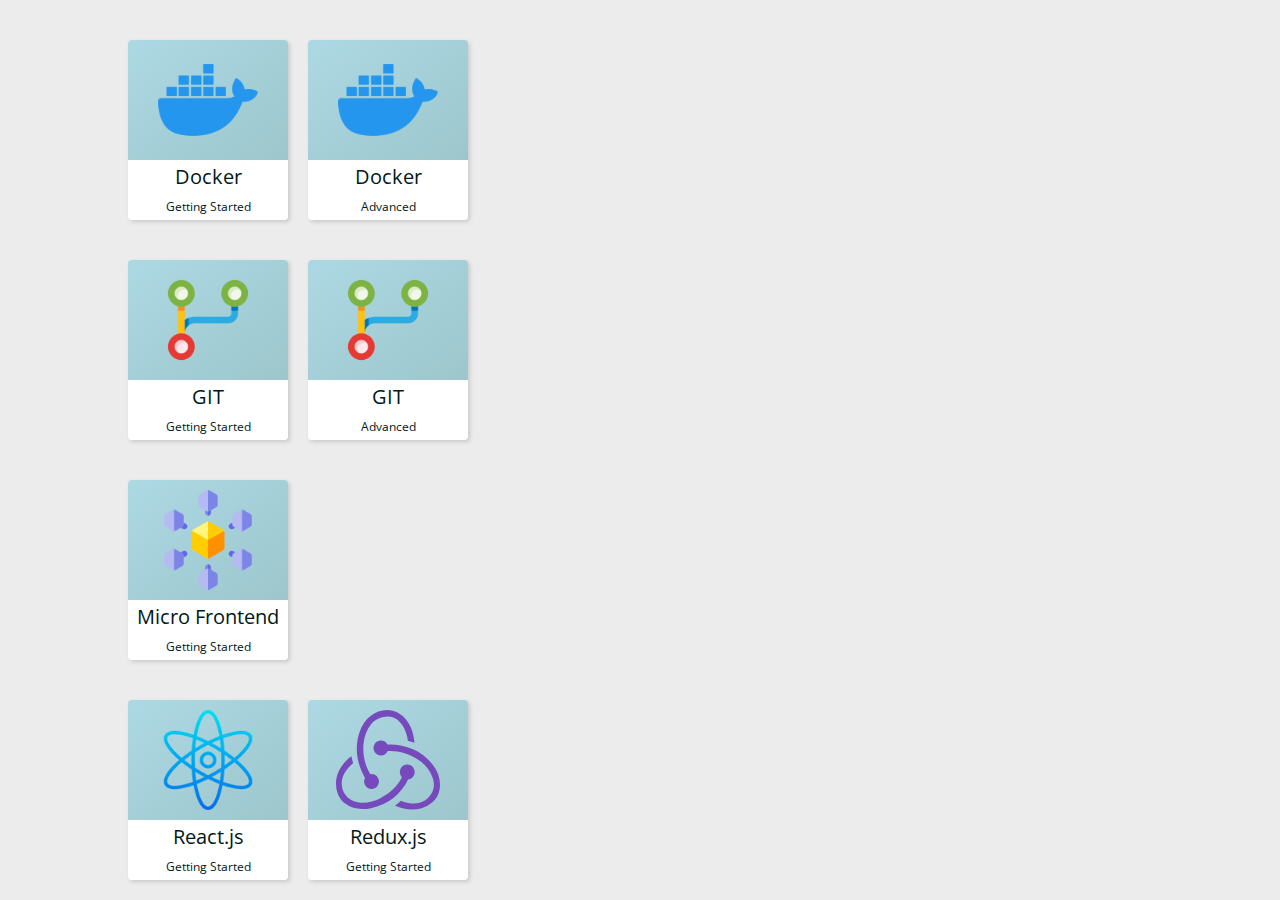
<file: index.html>
<!DOCTYPE html>
<html lang="en">

<head>
  <meta charset="UTF-8" />
  <meta http-equiv="X-UA-Compatible" content="IE=edge" />
  <meta name="viewport" content="width=device-width, initial-scale=1.0" />
  <title>PPT's</title>
  <link rel="stylesheet" href="style.css" />
</head>

<body>
  <!-- https://codepen.io/brill28/pen/gmwmyd -->
  <div class="container">
    <a class="tile job" href="./docker/index.html">
      <div class="header">
        <div class="count"><img src="./techs/docker.png" alt="" srcset="" height="100"></div>
      </div>
      <div class="body">
        <div class="title">Docker<br>
          <small>Getting Started</small>
        </div>
      </div>
    </a>
    <div class="tile job">
      <div class="header">
        <div class="count"><img src="./techs/docker.png" alt="" srcset="" height="100"></div>
      </div>
      <div class="body">
        <div class="title">Docker<br>
          <small>Advanced</small>
        </div>
      </div>
    </div>
  </div>
  <div class="container">
    <a class="tile job" href="./git/index.html">
      <div class="header">
        <div class="count"><img src="./techs/merge.png" alt="" srcset="" height="100"></div>
      </div>
      <div class="body">
        <div class="title">GIT<br>
          <small>Getting Started</small>
        </div>
      </div>
    </a>

    <a class="tile job" href="./git/index.html">
      <div class="header">
        <div class="count"><img src="./techs/merge.png" alt="" srcset="" height="100"></div>
      </div>
      <div class="body">
        <div class="title">GIT<br>
          <small>Advanced</small>
        </div>
      </div>
    </a>
  </div>

  <div class="container">
    <a class="tile job" href="https://jangirsumit.github.io/micro-frontend-intro/">
      <div class="header">
        <div class="count"><img src="./techs/microservice.png" alt="" srcset="" height="100"></div>
      </div>
      <div class="body">
        <div class="title">Micro Frontend<br>
          <small>Getting Started</small>
        </div>
      </div>
    </a>
  </div>

  <div class="container">
    <a class="tile job" href="./git/index.html">
      <div class="header">
        <div class="count"><img src="./techs/atom.png" alt="" srcset="" height="100"></div>
      </div>
      <div class="body">
        <div class="title">React.js<br>
          <small>Getting Started</small>
        </div>
      </div>
    </a>
    <a class="tile job" href="./git/index.html">
      <div class="header">
        <div class="count"><img src="./techs/redux.svg" alt="" srcset="" height="100"></div>
      </div>
      <div class="body">
        <div class="title">Redux.js<br>
          <small>Getting Started</small>
        </div>
      </div>
    </a>
  </div>
</body>

</html>
</file>
<file: style.css>
@import url("https://fonts.googleapis.com/css?family=Open+Sans:300,400,600");
@import url("https://cdnjs.cloudflare.com/ajax/libs/font-awesome/4.7.0/css/font-awesome.css");

* {
  font-family: "Open Sans", sans-serif;
  font-size: 12px;
}

body {
  background-color: #ececec;
}

.container {
  margin: 20px 0 0 100px;
  display: flex;
}

.tile {
  width: 160px;
  height: 180px;
  border-radius: 4px;
  box-shadow: 2px 2px 4px 0 rgba(0, 0, 0, 0.15);
  margin-top: 20px;
  margin-left: 20px;
  float: left;
  text-decoration: none;
}

.tile.wide {
  width: 340px;
  text-decoration: none;
}

.tile .header {
  height: 120px;
  background-color: #f4f4f4;
  border-radius: 4px 4px 0 0;
  color: white;
  font-weight: 300;
  text-decoration: none;
}

.tile.wide .header .left,
.tile.wide .header .right {
  width: 160px;
  float: left;
}

.tile .header .count {
  font-size: 48px;
  text-align: center;
  padding: 10px 0 0;
}

.tile .header .title {
  font-size: 20px;
  text-align: center;
}

.tile .body {
  height: 60px;
  border-radius: 0 0 4px 4px;
  color: #333333;
  background-color: white;
}

.tile .body .title {
  text-align: center;
  font-size: 20px;
  padding-top: 2%;
}

.tile.wide .body .title {
  padding: 4%;
}

.tile.job .header {
  background: linear-gradient(to bottom right, #add9e4, #9dc6cc);
}

.tile.job .body {
  color: rgb(1, 24, 24);
}

.tile.resource .header {
  background: linear-gradient(to bottom right, #ef7f00, #f7b200);
}

.tile.resource .body {
  color: #ef7f00;
}

.tile.quote .header {
  background: linear-gradient(to bottom right, #1f6abb, #4f9cf2);
}

.tile.quote .body {
  color: #1f6abb;
}

.tile.invoice .header {
  background: linear-gradient(to bottom right, #0aa361, #1adc88);
}

.tile.invoice .body {
  color: #0aa361;
}
</file>
